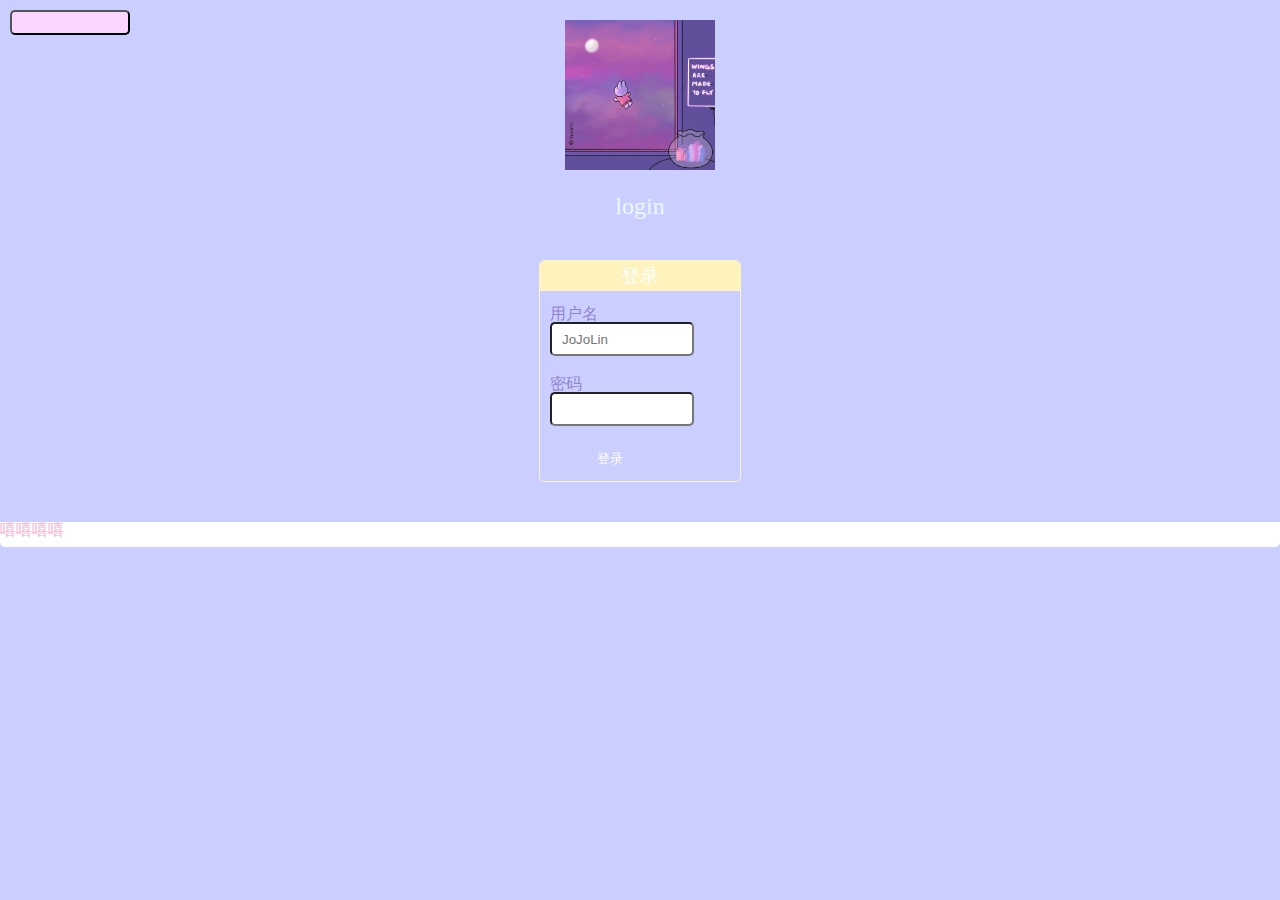
<file: index.html>
<!DOCTYPE html>
<html lang="en">
<head>
    <meta charset="UTF-8">
    <title>登录张三看世界</title>
    <link rel="stylesheet" type="text/css" href="css/reset.css">
    <link rel="stylesheet" type="text/css" href="css/register&login.css">
</head>
<body>
    <div class="headPic">
        <img src="image/WechatIMG40412.jpeg" width="150" height="150">
        <p>login</p>
    </div>

    <div class="textFields">
        <h2>登录</h2>
            <form>
                <p>
                    用户名<br>
                    <input type="text" name="id" required placeholder="JoJoLin">
                </p>

                <p>
                    密码<br>
                    <input type="password" name="password" required>
                </p>

                <p>
                    <a href="src/home.html">
                        <input type="button" value="登录">
                    </a>
                </p>
            </form>
    </div>
</body>
<footer>
    <p>嘻嘻嘻嘻</p>
</footer>
</html>
</file>
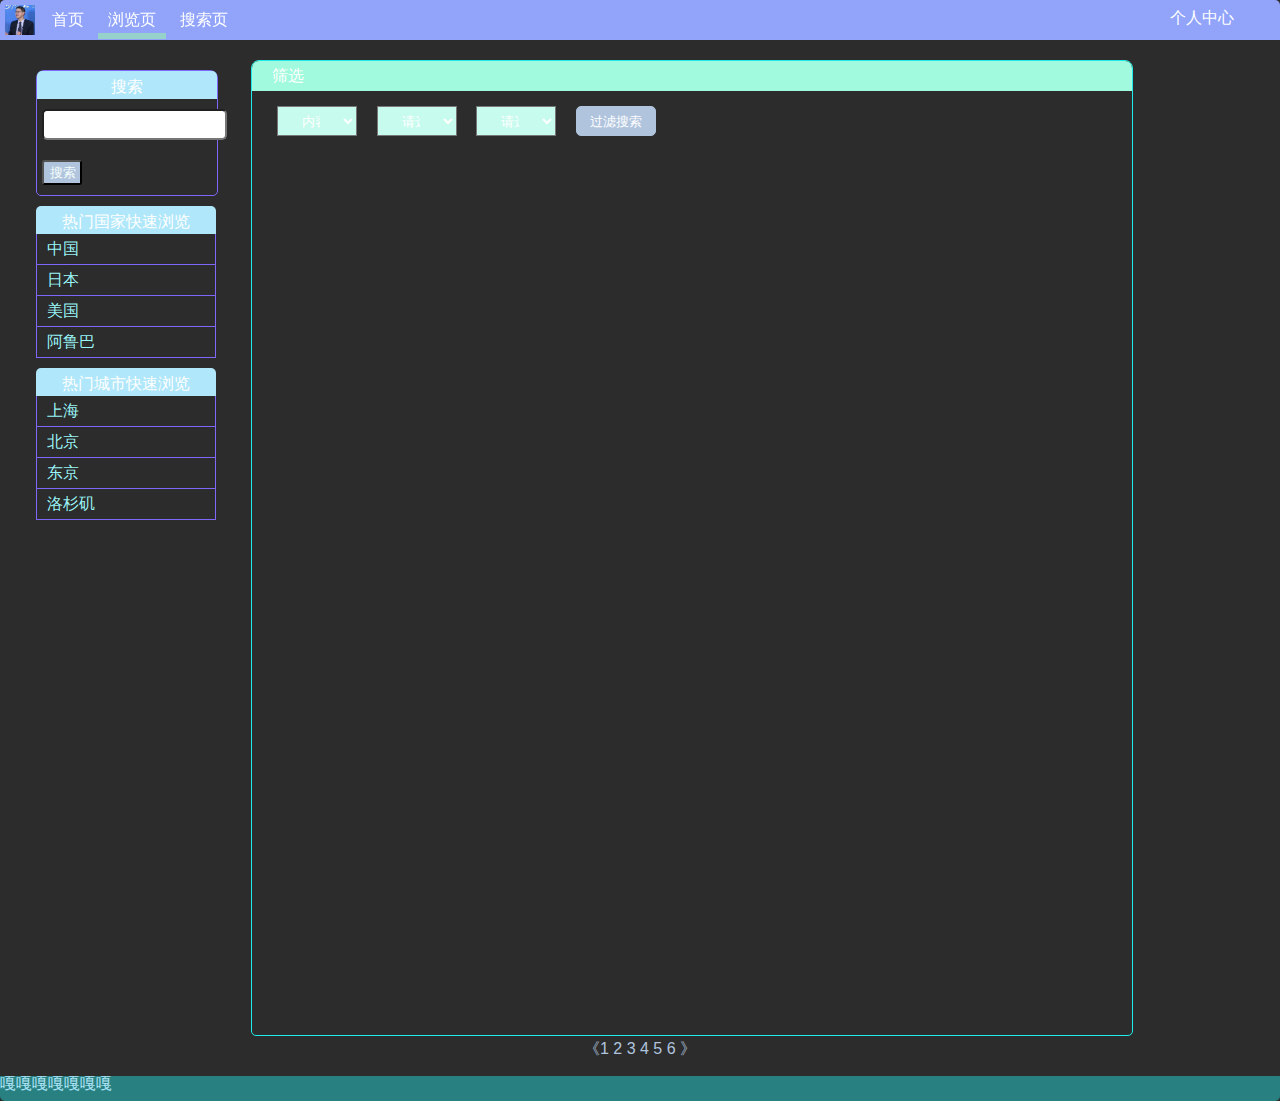
<file: src/browser.html>
<!DOCTYPE html>
<html lang="en">
<head>
    <meta charset="UTF-8">
    <title>浏览</title>
    <link rel="stylesheet" type="text/css" href="../css/reset.css">
    <link rel="stylesheet" type="text/css" href="../css/header&footer.css">
    <link rel="stylesheet" type="text/css" href="../css/broswer.css">
</head>

<header>
    <nav>
        <ul id="outer">
            <li class="pic"><a href="home.html"><img src="../image/%1C%1C%1C%1C头像.jpeg" alt="头像" width="30" height="30"></a></li>
            <li class="leftside"><a href="home.html"><p>首页</p></a></li>
            <li class="leftside chosen"><a href="browser.html"><p>浏览页</p></a></li>
            <li class="leftside"><a href="search.html"><p>搜索页</p></a></li>
            <li class="rightside">
                <div>
                <p id="personalCenter">个人中心</p>
                <ul id = "personalList">
                    <li class="hidden"><img src="../image/WechatIMG247.jpeg" width="20" height="20"><a href="../src/upload.html">上传</a></li>
                    <li class="hidden"><img src="../image/WechatIMG249.jpeg" width="20" height="20"><a href="../src/mypics.html">我的照片</a></li>
                    <li class="hidden"><img src="../image/WechatIMG248.jpeg" width="20" height="20"><a href="../src/myfavourite.html">我的收藏</a></li>
                    <li class="hidden"><img src="../image/WechatIMG227.jpeg" width="20" height="20"><a href="../index.html">登入</a></li>
                </ul>
                </div>
            </li>
        </ul>
    </nav>
</header>

<body>
<div class="sidebar">
    <div class="search">
        <p>搜索</p>
        <input type="text" placeholder="  " name="" value="">
        <input type="button" onclick="alert('不会 嘤嘤嘤！')" id="button" value="搜索">
    </div>
    <div class="leftBar" onclick="alert('在？借我五十')">
        <ul>
            <p class="header">热门国家快速浏览</p>
            <li>中国</li>
            <li>日本</li>
            <li>美国</li>
            <li>阿鲁巴</li>
        </ul>
    </div>
    <div class="leftBar" onclick="alert('在？借我五十')" >
        <ul>
            <p class="header">热门城市快速浏览</p>
            <li>上海</li>
            <li>北京</li>
            <li>东京</li>
            <li>洛杉矶</li>
        </ul>
    </div>
</div>
<div class = "picCenter">
<table>
    <p>筛选</p>
  <tr>
    <!--二级联动，取自csdn-->
    <div class="selectBar">
        <select>
            <option>内容</option>
            <option>张三</option>
            <option>风景</option>
            <option>建筑</option>
        </select>
        <select id="oneDiv">
            <option selected>请选择</option>
            <option id="1">China</option>
            <option id="2">Japan</option>
            <option id="3">Italy</option>
            <option id="4">America</option>
        </select>
        <select id="childSelect">
            <option selected>请选择</option>
        </select>
    <script>
            var Div = document.getElementById("oneDiv");
            Div.onchange = function () {
                var childLinkage = document.getElementById("childSelect");
                childLinkage.innerHTML = ""; // 每次进来先清空城市列表
                var divValue = this.value;
                var cities = [];

                switch (divValue) {
                    case "请选择":
                        cities = ['请选择']
                        break;
                    case "China":
                        cities = ['ShangHai', 'KunMing']
                        break;
                    case "Japan":
                        cities = ['Tokyo', 'Osaka', 'Kamakura']
                        break;
                    case "Italy":
                        cities = ['Milan', 'Venice', 'Rome', 'Florance']
                        break;
                    case "America":
                        cities = ['New York', 'San Francisco', 'Washington' ]
                }
                for (var i = 0; i < cities.length; i++) {
                    var option = document.createElement('option'); //先创建option
                    var textNode = document.createTextNode(cities[i]); //再把城市名作为子节点填入，也可用innerHTML
                    option.appendChild(textNode);
                    childLinkage.appendChild(option);
                }
            }
        </script>
      <input id="filter" type="button" value="过滤搜索" onclick="alert('还在施工 东西不会嘤嘤嘤')">
    </div>
  </tr>
  <tr>
      <td>
            <a href="picdetail.html"><img src="../image/travel-images/normal/small/222223.jpg"></a>
      </td>
      <td>
            <a href="picdetail.html"><img src="../image/travel-images/normal/medium/222222.jpg"></a>
      </td>
      <td>
            <a href="picdetail.html"><img src="../image/travel-images/normal/medium/5855221959.jpg"></a>
      </td>
      <td>
            <a href="picdetail.html"><img src="../image/travel-images/normal/medium/5855213165.jpg"></a>
      </td>
  </tr>
  <tr>
      <td>
          <a href="picdetail.html"><img src="../image/travel-images/normal/medium/5855209453.jpg"></a>
      </td>
      <td>
          <a href="picdetail.html"><img src="../image/travel-images/normal/medium/5855191275.jpg"></a>
      </td>
      <td>
          <a href="picdetail.html"><img src="../image/travel-images/normal/medium/5856654945.jpg"></a>
      </td>
      <td>
          <a href="picdetail.html"><img src="../image/travel-images/normal/medium/5855729828.jpg"></a>
      </td>
  </tr>
  <tr>
      <td>
          <a href="picdetail.html"><img src="../image/travel-images/normal/medium/5856697109.jpg"></a>
      </td>
      <td>
          <a href="picdetail.html"><img src="../image/travel-images/normal/medium/5857398054.jpg"></a>
      </td>
      <td>
          <a href="picdetail.html"><img src="../image/travel-images/normal/medium/6114881215.jpg"></a>
      </td>
      <td>
          <a href="picdetail.html"><img src="../image/travel-images/normal/medium/6114960821.jpg"></a>
      </td>
  </tr>
   <tr>
       <td>
           <a href="picdetail.html"><img src="../image/WechatIMG40414.jpeg" alt="picOfZhangThree" ></a>
       </td>
       <td>
           <a href="picdetail.html"><img src="../image/WechatIMG40415.jpeg"></a>
       </td>
       <td>
           <a href="picdetail.html"><img src="../image/WechatIMG40416.jpeg"></a>
       </td>
       <td>
           <a href="picdetail.html"><img src="../image/WechatIMG40417.jpeg"></a>
       </td>
   </tr>
</table>
</div>

<div class="pageNumber">
<p onclick="alert('这个我还不会嘤嘤嘤')" class="pageNumber">《<span>1</span>  2 3 4 5 6 》</p>
    </div>

    </body>
    <footer>
        <div>
        <p>嘎嘎嘎嘎嘎嘎嘎</p>
    </div>
</footer>
</html>
</file>
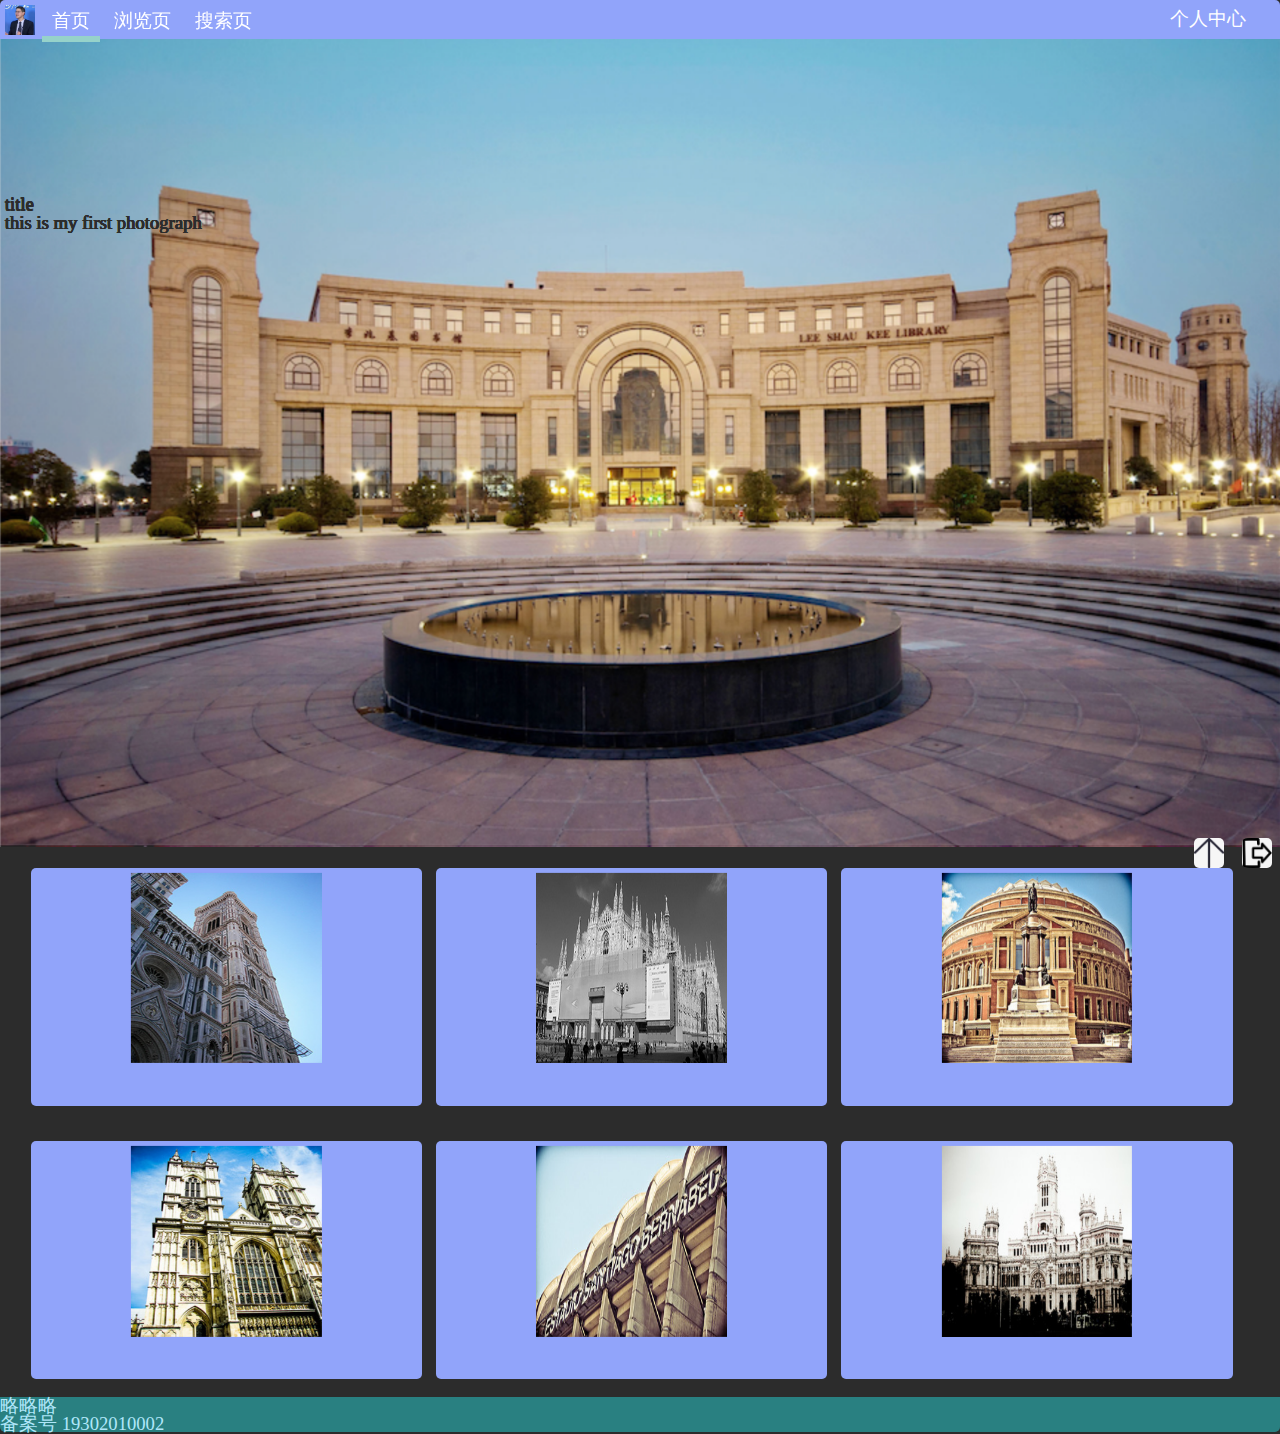
<file: src/home.html>
<!DOCTYPE html>
<html lang="en">
<head>
    <meta charset="UTF-8">
    <link type="text/css" rel="stylesheet" href="../css/reset.css">
    <link type="text/css" rel="stylesheet" href="../css/header&footer.css">
    <link type="text/css" rel="stylesheet" href="../css/home.css">
    <title>首页</title>
</head>
<header>
    <nav>
        <ul id="outer">
            <li class="pic"><a href="home.html"><img src="../image/%1C%1C%1C%1C头像.jpeg" alt="头像" width="30" height="30"></a></li>
            <li class="leftside chosen"><a href="home.html"><p>首页</p></a></li>
            <li class="leftside"><a href="browser.html"><p>浏览页</p></a></li>
            <li class="leftside"><a href="search.html"><p>搜索页</p></a></li>

            <li class="rightside">
                <div>
                    <p id="personalCenter">个人中心</p>
                    <ul id = "personalList">
                        <li class="hidden"><img src="../image/WechatIMG247.jpeg" width="20" height="20"><a href="upload.html">上传</a></li>
                        <li class="hidden"><img src="../image/WechatIMG249.jpeg" width="20" height="20"><a href="mypics.html">我的照片</a></li>
                        <li class="hidden"><img src="../image/WechatIMG248.jpeg" width="20" height="20"><a href="myfavourite.html">我的收藏</a></li>
                        <li class="hidden"><img src="../image/WechatIMG227.jpeg" width="20" height="20"><a href="../index.html">登入</a></li>
                    </ul>
                </div>
            </li>
        </ul>
    </nav>
</header>
<img src="../image/fengmian.png" class="cover" alt="上海第一高校图书馆" id="top">
<table>
    <tr>
        <td>
            <div class="outerDiv">
            <a href="picdetail.html">
                <div class="box">
                    <img src="../image/travel-images/normal/small/222222.jpg" class="frontpage">
                </div>
            <h3>title</h3>
            <p>this is my first photograph</p>
            </a>
            </div>
        </td>

        <td>
            <div class="outerDiv">
            <a href="picdetail.html">
                <div class="box">
                    <img src="../image/travel-images/normal/small/222223.jpg" class="frontpage">
                </div>
            <h3>title</h3>
            <p>this is my first photograph</p>
            </a>
            </div>
        </td>

        <td>
            <div class="outerDiv">
            <a href="picdetail.html">
                <div class="box">
                    <img src="../image/travel-images/normal/small/5855174537.jpg" class="frontpage">
                </div>
            <h3>title</h3>
            <p>this is my first photograph</p>
            </a>
            </div>
        </td>
    </tr>

    <tr>
        <td>
            <div class="outerDiv">
            <a href="picdetail.html">
                <div class="box">
                    <img src="../image/travel-images/normal/small/5855191275.jpg" class="frontpage">
                </div>
            <h3>title</h3>
            <p>this is my first photograph</p>
            </a>
            </div>
        </td>
        <td>
            <div class="outerDiv">
            <a href="picdetail.html">
                <div class="box">
                    <img src="../image/travel-images/normal/small/5855213165.jpg" class="frontpage">
                </div>
            <h3>title</h3>
            <p>this is my first photograph</p>
            </a>
            </div>
        </td>
        <td>
            <div class="outerDiv">
            <a href="picdetail.html">
                <div class="box">
                    <img src="../image/travel-images/normal/small/5855209453.jpg" class="frontpage">
                </div>
            <h3>title</h3>
            <p>this is my first photograph</p>
            </a>
            </div>
        </td>
    </tr>

</table>
<a href="#top">
    <img src="../image/totop.jpg" id="assist">
</a>
<img src="../image/timg.jpeg" id="renew" onclick="alert('还在装修嘤嘤嘤')">
</body>
<footer>
    <div>
        <p>略略略</p>
        <p>备案号 19302010002</p>
    </div>
</footer>

</html>
</file>
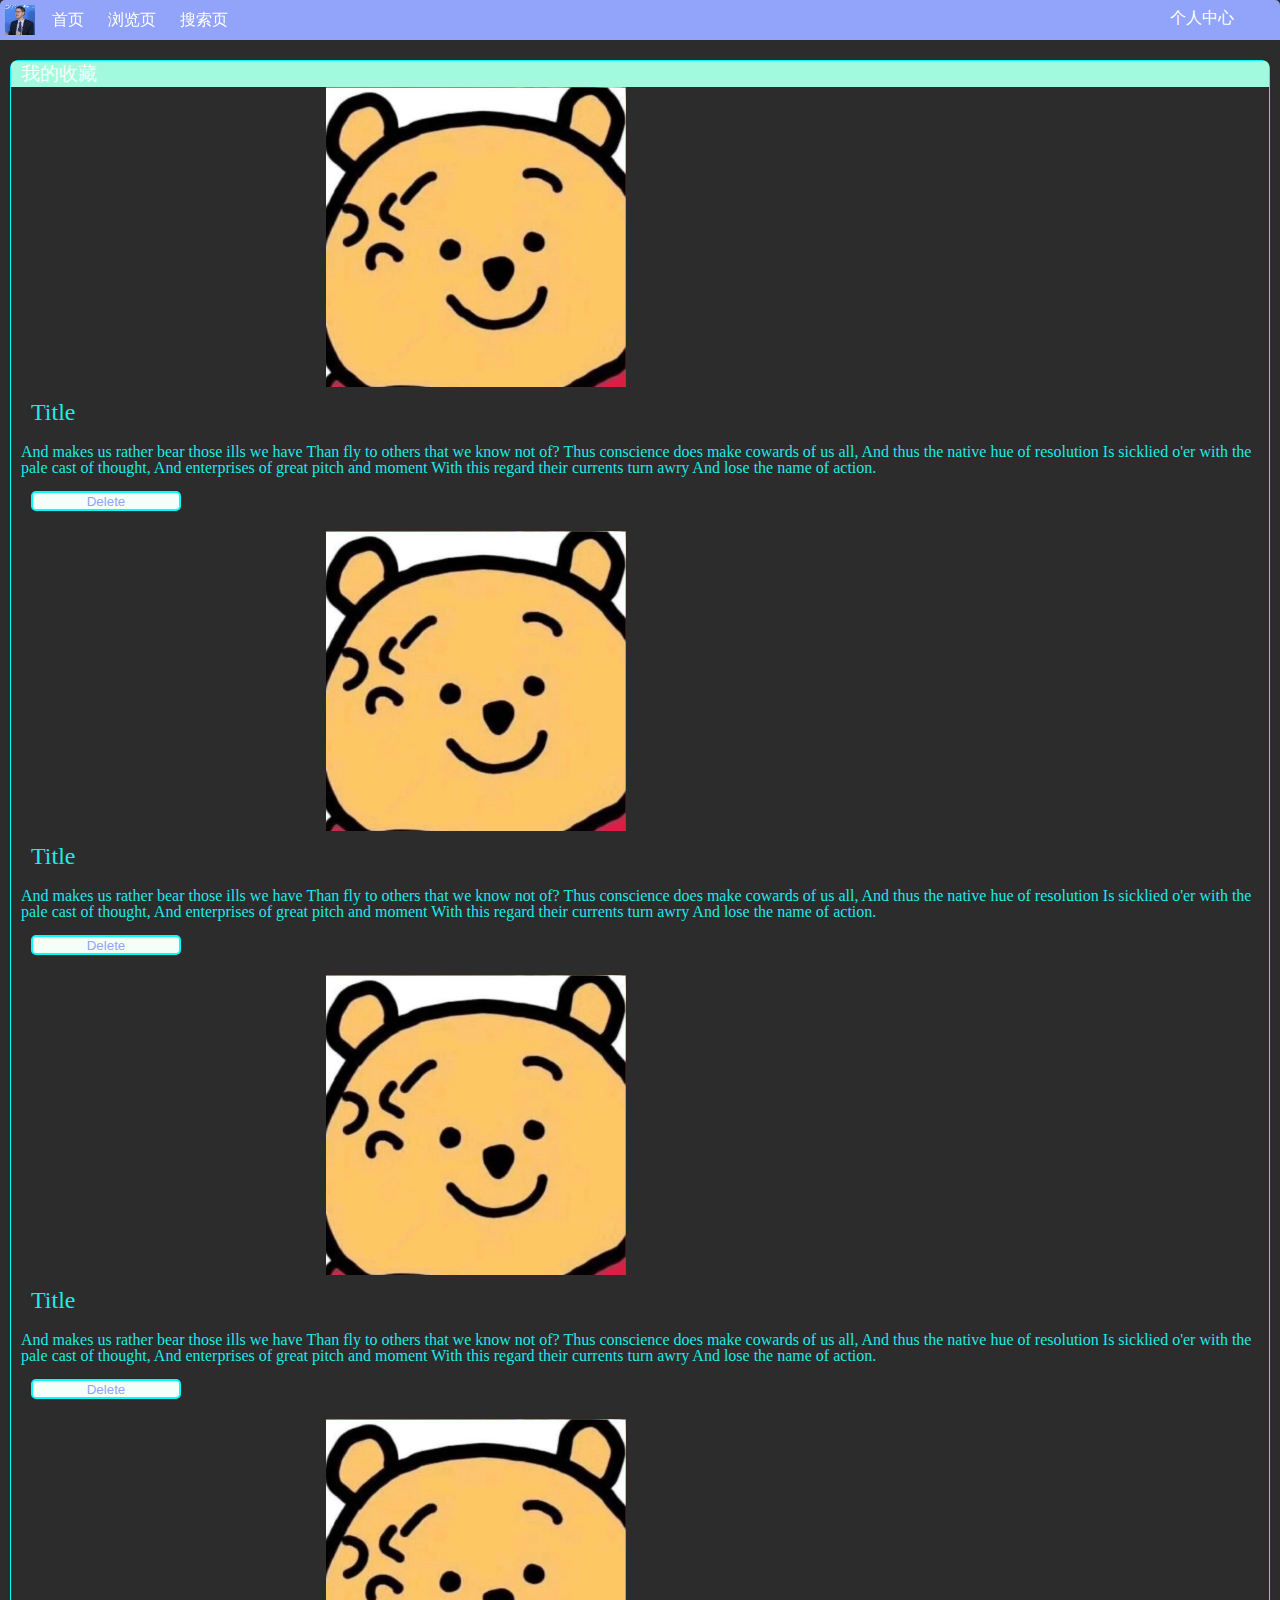
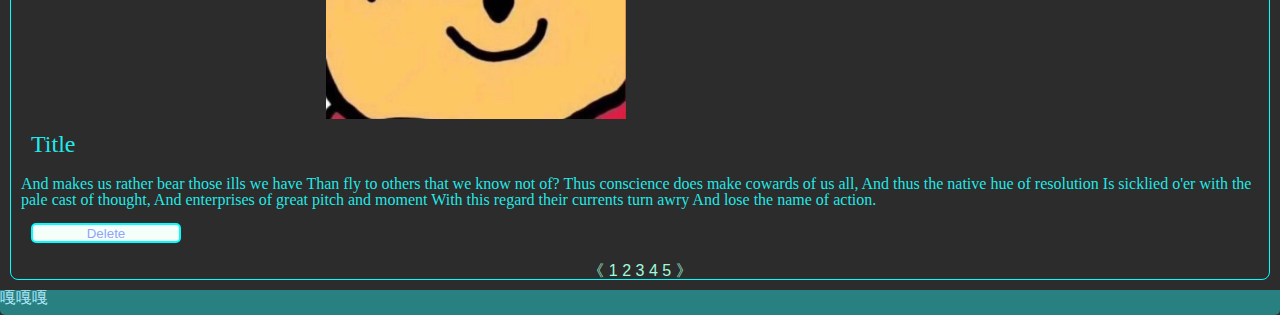
<file: src/myfavourite.html>
<!DOCTYPE html>
<html lang="en">
<head>
    <meta charset="UTF-8">
    <title>我的收藏</title>
    <link rel="stylesheet" type="text/css" href="../css/reset.css">
    <link rel="stylesheet" type="text/css" href="../css/header&footer.css">
    <link rel="stylesheet" type="text/css" href="../css/myfavourite,mypics.css">
</head>
<header>
    <nav>
        <ul id="outer">
            <li class="pic"><a href="home.html"><img src="../image/%1C%1C%1C%1C头像.jpeg" alt="头像" width="30" height="30"></a></li>
            <li class="leftside"><a href="home.html"><p>首页</p></a></li>
            <li class="leftside"><a href="browser.html"><p>浏览页</p></a></li>
            <li class="leftside"><a href="search.html"><p>搜索页</p></a></li>

            <li class="rightside">
                <div>
                    <p id="personalCenter">个人中心</p>
                    <ul id = "personalList">
                        <li class="hidden"><img src="../image/WechatIMG247.jpeg" width="20" height="20"><a href="upload.html">上传</a></li>
                        <li class="hidden"><img src="../image/WechatIMG249.jpeg" width="20" height="20"><a href="mypics.html">我的照片</a></li>
                        <li class="hidden"><img src="../image/WechatIMG248.jpeg" width="20" height="20"><a href="myfavourite.html">我的收藏</a></li>
                        <li class="hidden"><img src="../image/WechatIMG227.jpeg" width="20" height="20"><a href="../index.html">登入</a></li>
                    </ul>
                </div>
            </li>
        </ul>
    </nav>
</header>
<body>
<div class="main">
<p class="title">我的收藏</p>
<div class=" demonstrateBar">
    <img src="../image/WechatIMG40413.jpeg">
    <div class="describe">
        <h3>Title</h3>
        <p>And makes us rather bear those ills we have
            Than fly to others that we know not of?
            Thus conscience does make cowards of us all,
            And thus the native hue of resolution
            Is sicklied o'er with the pale cast of thought,
            And enterprises of great pitch and moment
            With this regard their currents turn awry
            And lose the name of action.</p>
        <input type="button" value="Delete" onclick="alert('还在装修哦嘤嘤嘤')">
    </div>
</div>

<div class=" demonstrateBar">
    <img src="../image/WechatIMG40413.jpeg">
    <div class="describe">
        <h3>Title</h3>
        <p>And makes us rather bear those ills we have
            Than fly to others that we know not of?
            Thus conscience does make cowards of us all,
            And thus the native hue of resolution
            Is sicklied o'er with the pale cast of thought,
            And enterprises of great pitch and moment
            With this regard their currents turn awry
            And lose the name of action.</p>
        <input type="button" value="Delete" onclick="alert('还在装修哦嘤嘤嘤')">
    </div>
</div>

<div class=" demonstrateBar">
    <img src="../image/WechatIMG40413.jpeg">
    <div class="describe">
        <h3>Title</h3>
        <p>And makes us rather bear those ills we have
            Than fly to others that we know not of?
            Thus conscience does make cowards of us all,
            And thus the native hue of resolution
            Is sicklied o'er with the pale cast of thought,
            And enterprises of great pitch and moment
            With this regard their currents turn awry
            And lose the name of action.</p>
        <input type="button" value="Delete" onclick="alert('还在装修哦嘤嘤嘤')">
    </div>
</div>

<div class=" demonstrateBar" >
    <img src="../image/WechatIMG40413.jpeg">
    <div class="describe">
        <h3>Title</h3>
        <p>And makes us rather bear those ills we have
            Than fly to others that we know not of?
            Thus conscience does make cowards of us all,
            And thus the native hue of resolution
            Is sicklied o'er with the pale cast of thought,
            And enterprises of great pitch and moment
            With this regard their currents turn awry
            And lose the name of action.</p>
        <input type="button" value="Delete" onclick="alert('还在装修哦嘤嘤嘤')" >
    </div>
</div>

<p class="pageNumber">《 1 2 3 4 5 》</p>
</div>
</body>
<footer>
    <p>嘎嘎嘎</p>
</footer>
</html>
</file>
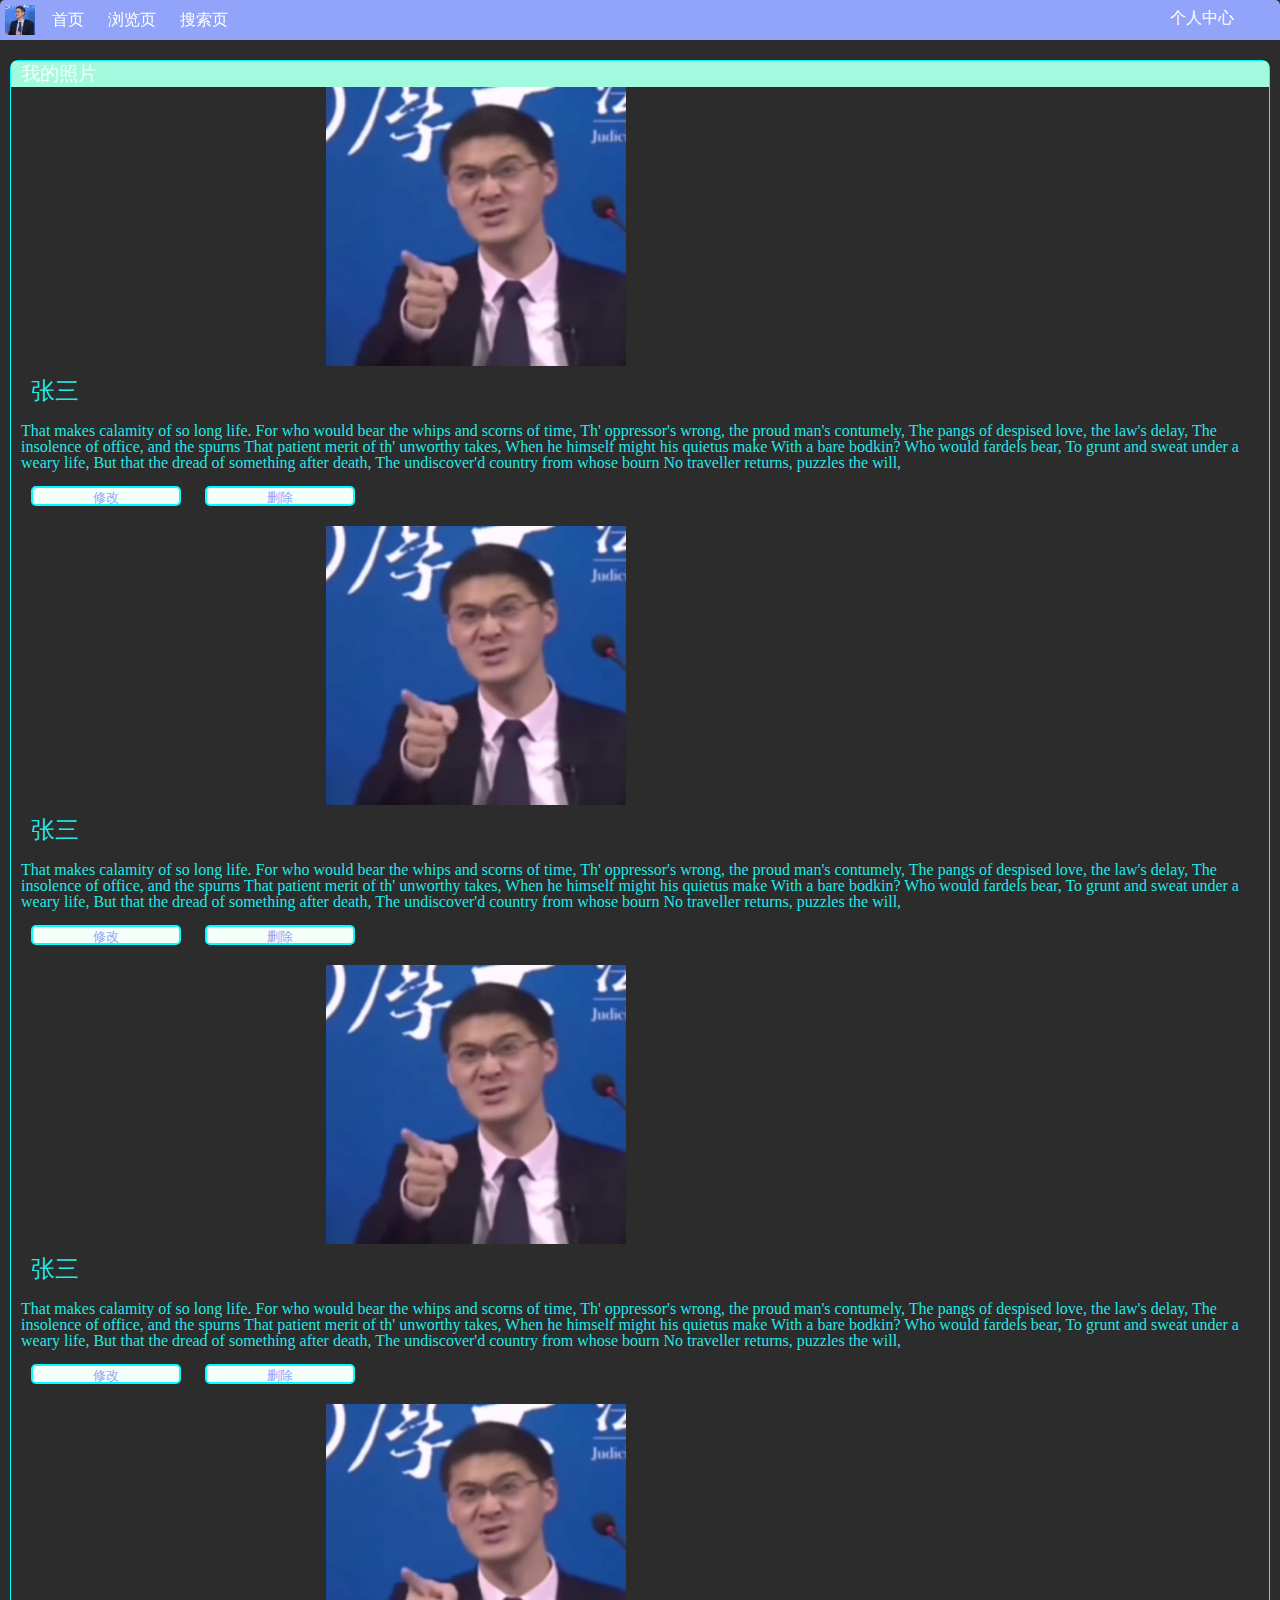
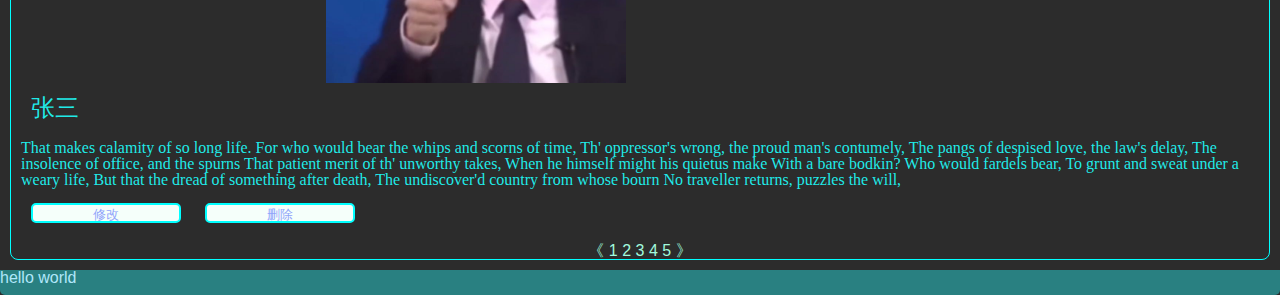
<file: src/mypics.html>
<!DOCTYPE html>
<html lang="en">
<head>
    <meta charset="UTF-8">
    <link rel="stylesheet" type="text/css" href="../css/reset.css">
    <link rel="stylesheet" type="text/css" href="../css/header&footer.css">
    <link rel="stylesheet" type="text/css" href="../css/myfavourite,mypics.css">
    <title>myPics</title>
</head>
<header>
    <nav>
        <ul id="outer">
            <li class="pic"><a href="home.html"><img src="../image/%1C%1C%1C%1C头像.jpeg" alt="头像" width="30" height="30"></a></li>
            <li class="leftside"><a href="home.html"><p>首页</p></a></li>
            <li class="leftside"><a href="browser.html"><p>浏览页</p></a></li>
            <li class="leftside"><a href="search.html"><p>搜索页</p></a></li>

            <li class="rightside">
                <div>
                    <p id="personalCenter">个人中心</p>
                    <ul id = "personalList">
                        <li class="hidden"><img src="../image/WechatIMG247.jpeg" width="20" height="20"><a href="upload.html">上传</a></li>
                        <li class="hidden"><img src="../image/WechatIMG249.jpeg" width="20" height="20"><a href="mypics.html">我的照片</a></li>
                        <li class="hidden"><img src="../image/WechatIMG248.jpeg" width="20" height="20"><a href="myfavourite.html">我的收藏</a></li>
                        <li class="hidden"><img src="../image/WechatIMG227.jpeg" width="20" height="20"><a href="../index.html">登入</a></li>
                    </ul>
                </div>
            </li>
        </ul>
    </nav>
</header>
<body>
<div class="main">
    <p class="title">我的照片</p>
    <div class="demonstrateBar">
         <img src="../image/WechatIMG249.jpeg" alt="zhangSan">
        <div class="describe">
            <h3>张三</h3>
            <p>That makes calamity of so long life.
                For who would bear the whips and scorns of time,
                Th' oppressor's wrong, the proud man's contumely,
                The pangs of despised love, the law's delay,
                The insolence of office, and the spurns
                That patient merit of th' unworthy takes,
                When he himself might his quietus make
                With a bare bodkin? Who would fardels bear,
                To grunt and sweat under a weary life,
                But that the dread of something after death,
                The undiscover'd country from whose bourn
                No traveller returns, puzzles the will,</p>
            <div class="buttonBar">
                <input type="button" value="修改" onclick="alert('还在装修')">
                <input type="button" value="删除" onclick="alert('还在装修')">
            </div>
        </div>
    </div>

    <div class="demonstrateBar">
        <img src="../image/WechatIMG249.jpeg" alt="zhangSan">
        <div class="describe">
            <h3>张三</h3>
            <p>That makes calamity of so long life.
                For who would bear the whips and scorns of time,
                Th' oppressor's wrong, the proud man's contumely,
                The pangs of despised love, the law's delay,
                The insolence of office, and the spurns
                That patient merit of th' unworthy takes,
                When he himself might his quietus make
                With a bare bodkin? Who would fardels bear,
                To grunt and sweat under a weary life,
                But that the dread of something after death,
                The undiscover'd country from whose bourn
                No traveller returns, puzzles the will,</p>
            <div class="buttonBar">
                <input type="button" value="修改" onclick="alert('还在装修')">
                <input type="button" value="删除" onclick="alert('还在装修')">
            </div>
        </div>
    </div>

    <div class="demonstrateBar">
        <img src="../image/WechatIMG249.jpeg" alt="zhangSan">
        <div class="describe">
            <h3>张三</h3>
            <p>That makes calamity of so long life.
                For who would bear the whips and scorns of time,
                Th' oppressor's wrong, the proud man's contumely,
                The pangs of despised love, the law's delay,
                The insolence of office, and the spurns
                That patient merit of th' unworthy takes,
                When he himself might his quietus make
                With a bare bodkin? Who would fardels bear,
                To grunt and sweat under a weary life,
                But that the dread of something after death,
                The undiscover'd country from whose bourn
                No traveller returns, puzzles the will,</p>
            <div class="buttonBar">
                <input type="button" value="修改" onclick="alert('还在装修')">
                <input type="button" value="删除" onclick="alert('还在装修')">
            </div>
        </div>
    </div>

    <div class="demonstrateBar">
        <img src="../image/WechatIMG249.jpeg" alt="zhangSan">
        <div class="describe">
            <h3>张三</h3>
            <p>That makes calamity of so long life.
                For who would bear the whips and scorns of time,
                Th' oppressor's wrong, the proud man's contumely,
                The pangs of despised love, the law's delay,
                The insolence of office, and the spurns
                That patient merit of th' unworthy takes,
                When he himself might his quietus make
                With a bare bodkin? Who would fardels bear,
                To grunt and sweat under a weary life,
                But that the dread of something after death,
                The undiscover'd country from whose bourn
                No traveller returns, puzzles the will,</p>
            <div class="buttonBar">
                <input type="button" value="修改" onclick="alert('还在装修')">
                <input type="button" value="删除" onclick="alert('还在装修')">
            </div>
        </div>
    </div>

<p class="pageNumber">《 1 2 3 4 5 》</p>
</div>
</body>
<footer>
    <p>hello world</p>
</footer>
</html>
</file>
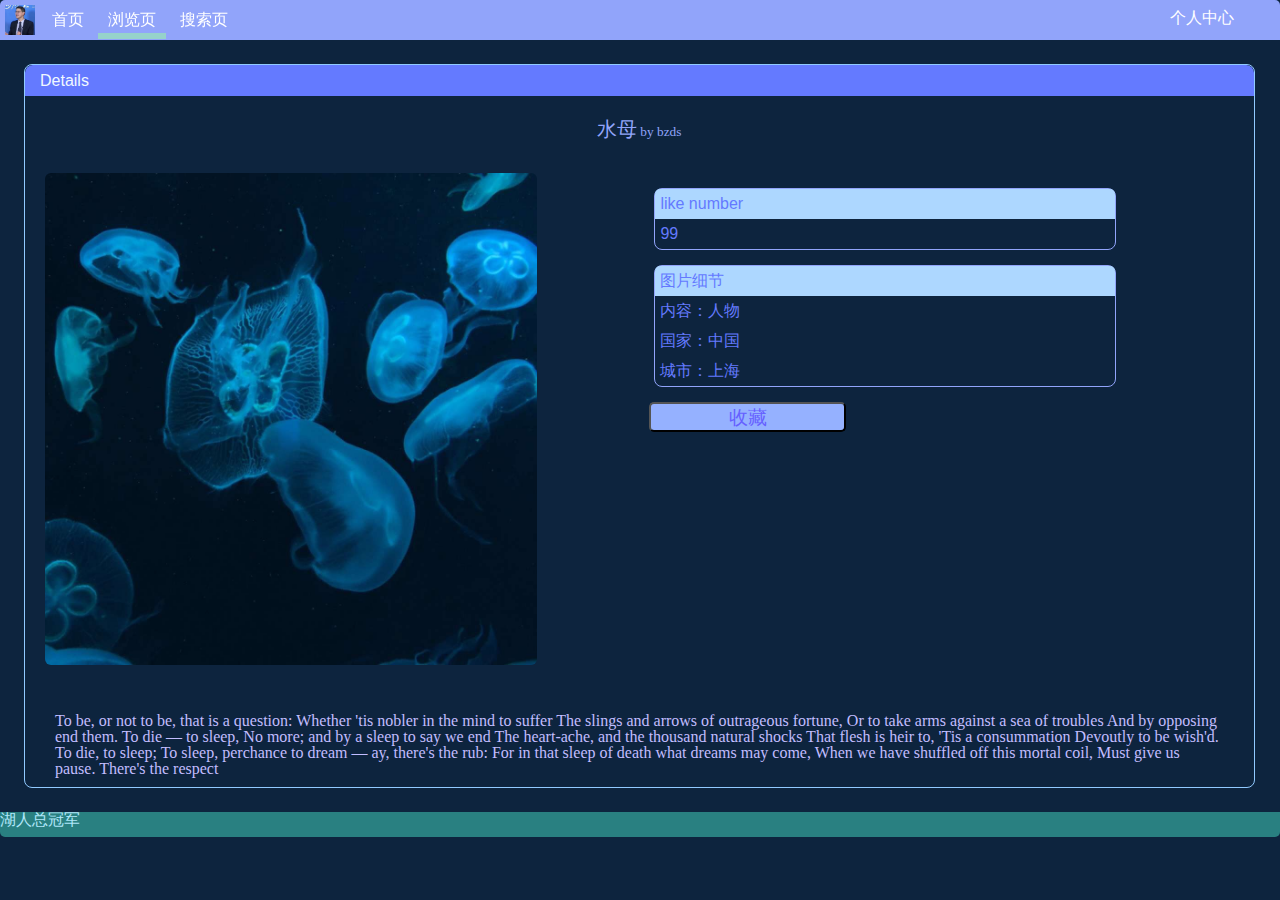
<file: src/picdetail.html>
<!DOCTYPE html>
<html lang="en">
<head>
    <meta charset="UTF-8">
    <title>图片详情</title>
    <link href="../css/reset.css" rel="stylesheet" type="text/css">
    <link rel="stylesheet" type="text/css" href="../css/header&footer.css">
    <link rel="stylesheet" type="text/css" href="../css/picDetail.css">
</head>
<header>
    <nav>
        <ul id="outer">
            <li class="pic"><a href="home.html"><img src="../image/%1C%1C%1C%1C头像.jpeg" alt="头像" width="30" height="30"></a></li>
            <li class="leftside"><a href="home.html"><p>首页</p></a></li>
            <li class="leftside chosen"><a><p>浏览页</p></a></li>
            <li class="leftside"><a href="search.html"><p>搜索页</p></a></li>

            <li class="rightside">
                <div>
                    <p id="personalCenter">个人中心</p>
                    <ul id = "personalList">
                        <li class="hidden"><img src="../image/WechatIMG247.jpeg" width="20" height="20"><a href="upload.html">上传</a></li>
                        <li class="hidden"><img src="../image/WechatIMG249.jpeg" width="20" height="20"><a href="mypics.html">我的照片</a></li>
                        <li class="hidden"><img src="../image/WechatIMG248.jpeg" width="20" height="20"><a href="myfavourite.html">我的收藏</a></li>
                        <li class="hidden"><img src="../image/WechatIMG227.jpeg" width="20" height="20"><a href="../index.html">登入</a></li>
                    </ul>
                </div>
            </li>
        </ul>
    </nav>
</header>
<body>
<div id="bigBar">
<p class="barHeader">Details</p>

    <div class="title">
        <p>
            水母<small>by bzds</small>
        </p>
    </div>
<div class="picAndBar">
        <img src="../image/WechatIMG41309.jpeg" alt="这里本该有一张照片" class="demo">
    <div class="right">
        <div class="frame">
            <p class="headline">like number</p>
            <p>99</p>
        </div>
        <div class="frame">
            <p class="headline">图片细节</p>
            <p>内容：人物</p>
            <p>国家：中国</p>
            <p>城市：上海</p>
        </div>
        <input type="button" onclick="alert('还在施工')" value="收藏">
    </div>
</div>
<div class="description">
     <section>
                To be, or not to be, that is a question:
                Whether 'tis nobler in the mind to suffer
                The slings and arrows of outrageous fortune,
                Or to take arms against a sea of troubles
                And by opposing end them. To die — to sleep,
                No more; and by a sleep to say we end
                The heart-ache, and the thousand natural shocks
                That flesh is heir to, 'Tis a consummation
                Devoutly to be wish'd. To die, to sleep;
                To sleep, perchance to dream — ay, there's the rub:
                For in that sleep of death what dreams may come,
                When we have shuffled off this mortal coil,
                Must give us pause. There's the respect
     </section>
</div>
</div>
</body>

<footer>
    <p>湖人总冠军</p>
</footer>
</html>
</file>
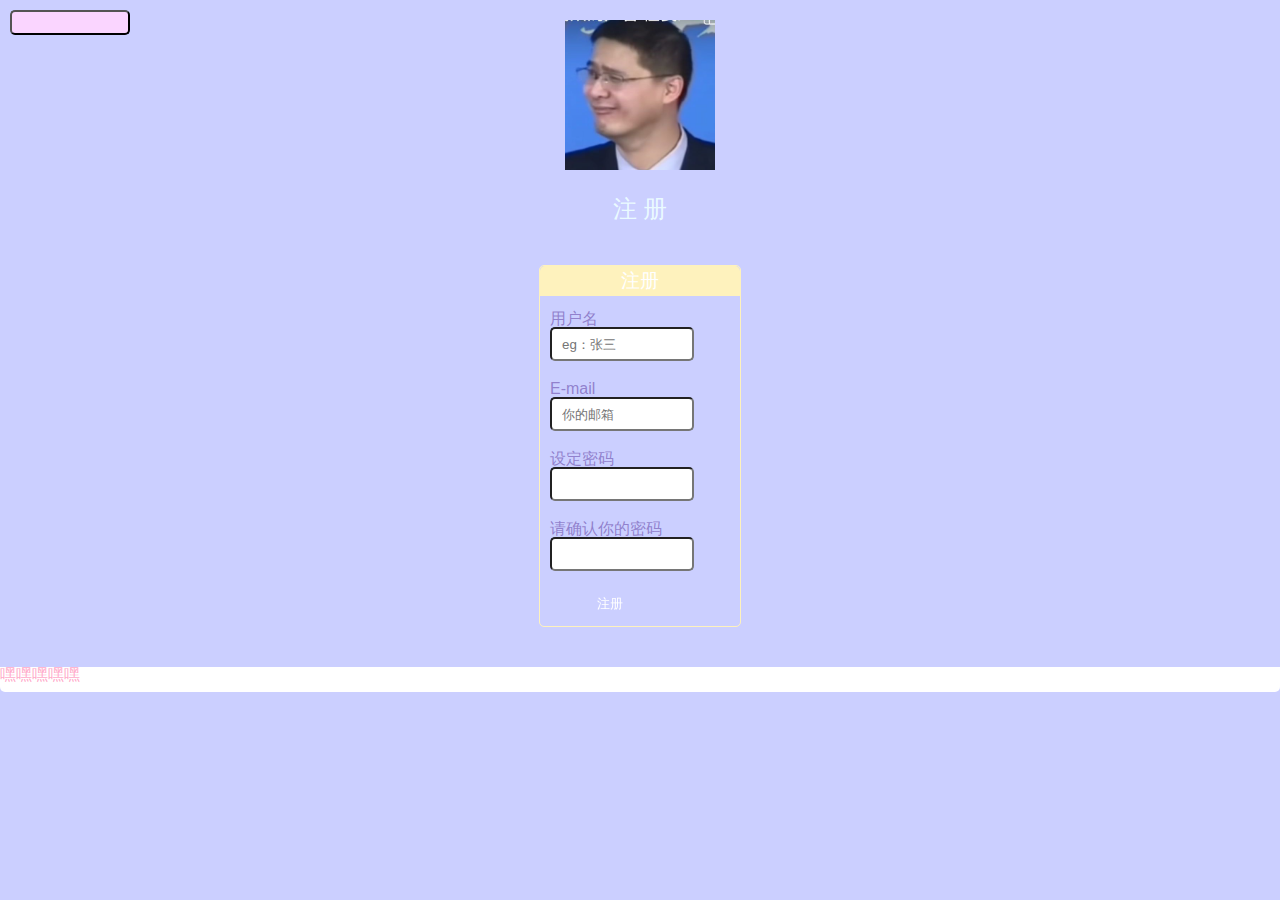
<file: src/register.html>
<!DOCTYPE html>
<html lang="en">
<head>
    <meta charset="UTF-8">
    <title>注册张三看世界</title>
    <link type="text/css" rel="stylesheet" href="../css/reset.css">
    <link type="text/css" rel="stylesheet" href="../css/register&login.css">
</head>
<body>
    <div class="headPic">
        <img src="../image/WechatIMG226.jpeg" width="150" height="150">
        <p>注 册</p>
    </div>
    <div class="textFields">
        <h2>注册</h2>
        <form action="#" method="get">
            <p>
                用户名<br>
                <input type="text" name="id" required="required" placeholder="eg：张三">
            </p>

            <p>
                E-mail<br>
                <input type="email" name="email" required="required" placeholder="你的邮箱" pattern="^([^\x00-\x20\x22\x28\x29\x2c\x2e\x3a-\x3c\x3e\x40\x5b-\x5d\x7f-\xff]
        +|\x22([^\x0d\x22\x5c\x80-\xff]|\x5c[\x00-\x7f])*\x22)(\x2e([^\x00-\x20\x22\x28\x29\x2c\x2e\x3a-\x3c\x3e\x40\x5b
        -\x5d\x7f-\xff]+|\x22([^\x0d\x22\x5c\x80-\xff]|\x5c[\x00-\x7f])*\x22))*\x40([^\x00-\x20\x22\x28\x29\x2c\x2e\x3a-\x
        3c\x3e\x40\x5b-\x5d\x7f-\xff]+|\x5b([^\x0d\x5b-\x5d\x80-\xff]|\x5c[\x00-\x7f])*\x5d)(\x2e([^\x00-\x20\x22\x28\x29\x2c
        \x2e\x3a-\x3c\x3e\x40\x5b-\x5d\x7f-\xff]+|\x5b([^\x0d\x5b-\x5d\x80-\xff]|\x5c[\x00-\x7f])*\x5d))*(\.\w{2,})+$">
            </p>

            <p>
                设定密码<br>
                <input type="password" name="password" required="required" >
            </p>

            <p>
                请确认你的密码<br>
                <input type="password" name="repassword" required="required">
            </p>

            <p>
                <a href="../index.html">
                    <input type="button" value="注册" onclick="window.location.href={% url 'login.html' %}">
                </a>
            </p>
        </form>
    </div>
</body>
<footer>
    <p>嘿嘿嘿嘿嘿</p>
</footer>
</html>
</file>
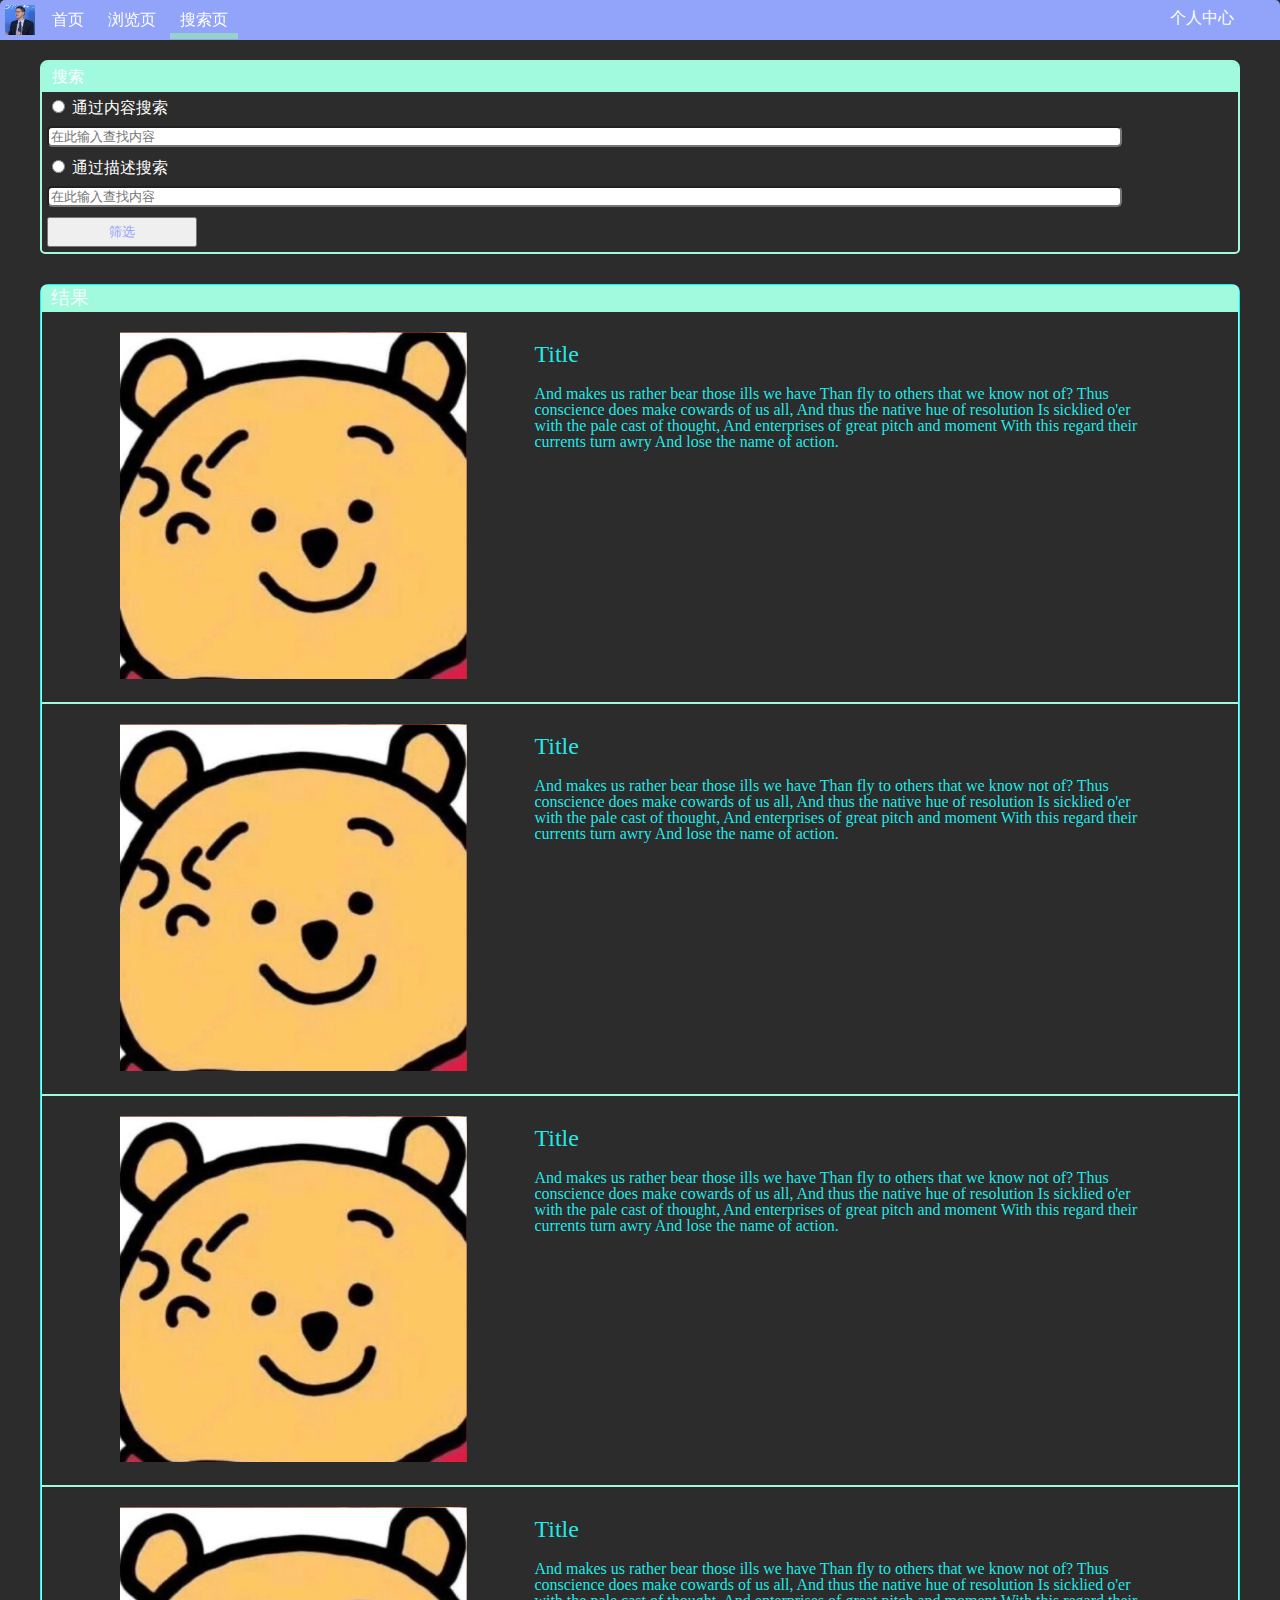
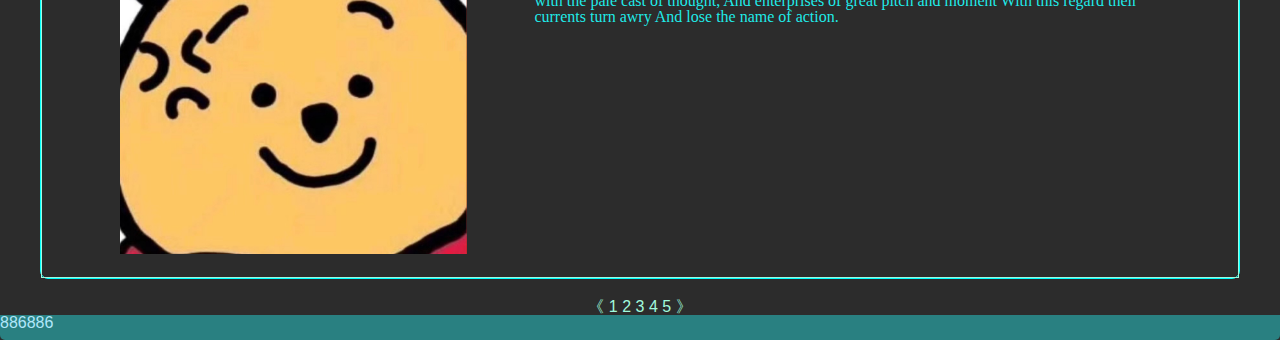
<file: src/search.html>
<!DOCTYPE html>
<html lang="en">
<head>
    <meta charset="UTF-8">
    <title>搜索</title>
    <link type="text/css" rel="stylesheet" href="../css/reset.css">
    <link type="text/css" rel="stylesheet" href="../css/header&footer.css">
    <link type="text/css" rel="stylesheet" href="../css/search.css">

</head>
<body>
<header>
    <nav>
        <ul id="outer">
            <li class="pic"><a href="home.html"><img src="../image/%1C%1C%1C%1C头像.jpeg" alt="头像" width="30" height="30"></a></li>
            <li class="leftside"><a href="home.html"><p>首页</p></a></li>
            <li class="leftside"><a href="browser.html"><p>浏览页</p></a></li>
            <li class="leftside chosen"><a href="search.html"><p>搜索页</p></a></li>

            <li class="rightside">
                <div>
                    <p id="personalCenter">个人中心</p>
                    <ul id = "personalList">
                        <li class="hidden"><img src="../image/WechatIMG247.jpeg" width="20" height="20"><a href="upload.html">上传</a></li>
                        <li class="hidden"><img src="../image/WechatIMG249.jpeg" width="20" height="20"><a href="mypics.html">我的照片</a></li>
                        <li class="hidden"><img src="../image/WechatIMG248.jpeg" width="20" height="20"><a href="myfavourite.html">我的收藏</a></li>
                        <li class="hidden"><img src="../image/WechatIMG227.jpeg" width="20" height="20"><a href="../index.html">登入</a></li>
                    </ul>
                </div>
            </li>
        </ul>
    </nav>
</header>
<div class="searchBar">
    <p>搜索</p>
    <div>
    <input type="radio" value="通过内容搜索">
    <label>通过内容搜索</label>
    </div>
    <div class="text">
    <input type="text" placeholder="在此输入查找内容">
    </div>
    <div>
    <input type="radio" value="通过描述搜索">
    <label>通过描述搜索</label>
    </div>
    <div class="text">
    <input type="text" placeholder="在此输入查找内容">
    </div>
    <div>
    <input type="button" value="筛选" onclick="alert('不会 嘤嘤嘤')">
    </div>
</div>
<div class="Result">
    <p class="describe">结果</p>
    <div class="picture">
        <img src="../image/WechatIMG40413.jpeg" alt="维尼">
        <div>
            <h3>Title</h3>
            <p>And makes us rather bear those ills we have
                Than fly to others that we know not of?
                Thus conscience does make cowards of us all,
                And thus the native hue of resolution
                Is sicklied o'er with the pale cast of thought,
                And enterprises of great pitch and moment
                With this regard their currents turn awry
                And lose the name of action.</p>
        </div>
    </div>
    <div class="picture">
        <img src="../image/WechatIMG40413.jpeg" alt="维尼">
        <div>
            <h3>Title</h3>
            <p>And makes us rather bear those ills we have
                Than fly to others that we know not of?
                Thus conscience does make cowards of us all,
                And thus the native hue of resolution
                Is sicklied o'er with the pale cast of thought,
                And enterprises of great pitch and moment
                With this regard their currents turn awry
                And lose the name of action.</p>
        </div>
    </div>
    <div class="picture">
        <img src="../image/WechatIMG40413.jpeg" alt="维尼">
        <div>
            <h3>Title</h3>
            <p>And makes us rather bear those ills we have
                Than fly to others that we know not of?
                Thus conscience does make cowards of us all,
                And thus the native hue of resolution
                Is sicklied o'er with the pale cast of thought,
                And enterprises of great pitch and moment
                With this regard their currents turn awry
                And lose the name of action.</p>
        </div>
    </div>
    <div class="picture">
        <img src="../image/WechatIMG40413.jpeg" alt="维尼">
        <div>
            <h3>Title</h3>
            <p>And makes us rather bear those ills we have
                Than fly to others that we know not of?
                Thus conscience does make cowards of us all,
                And thus the native hue of resolution
                Is sicklied o'er with the pale cast of thought,
                And enterprises of great pitch and moment
                With this regard their currents turn awry
                And lose the name of action.</p>
        </div>
    </div>
</div>
<div class="pageNumber">
    《 1 2 3 4 5 》
</div>
<footer>
    <p>886886</p>
</footer>
</body>
</html>
</file>
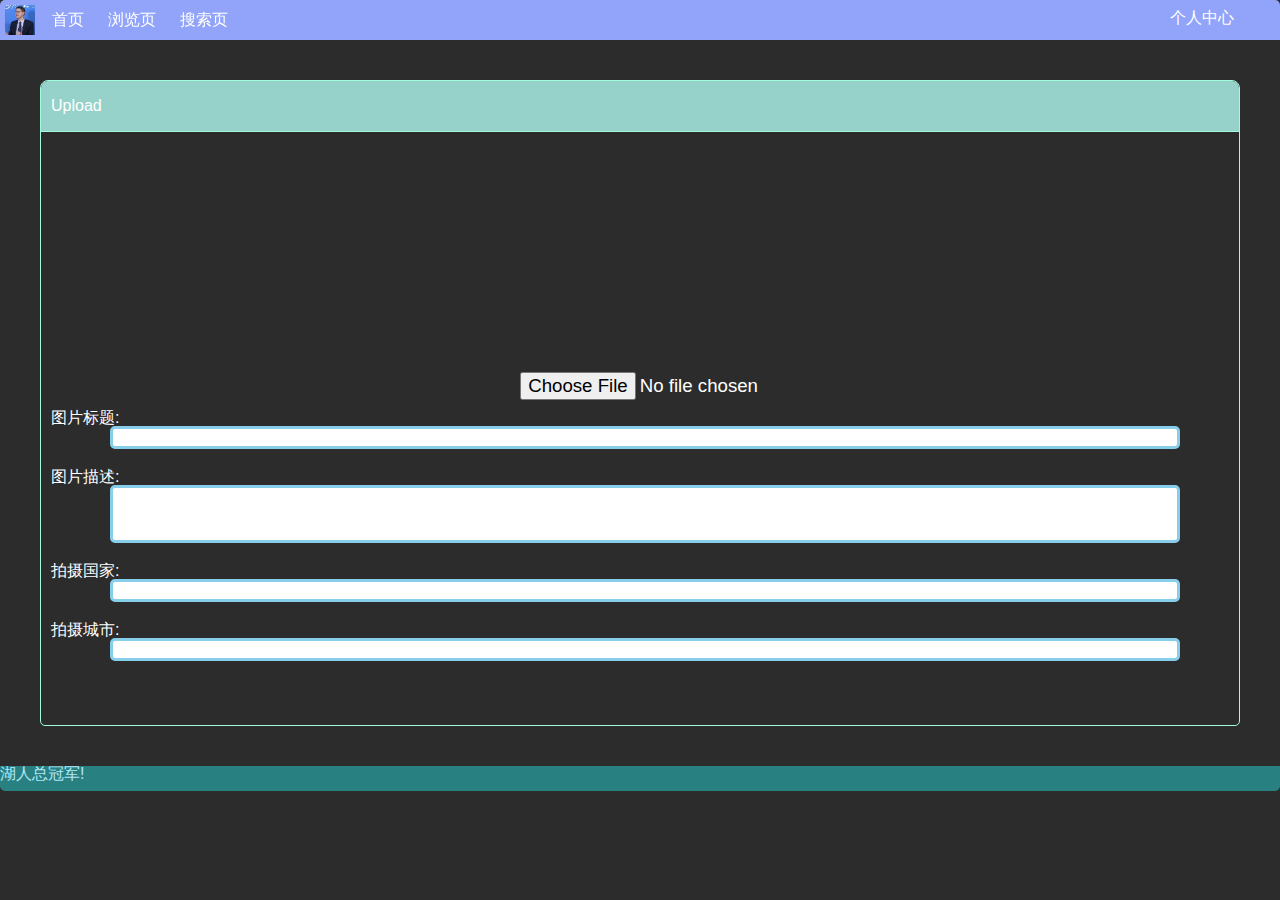
<file: src/upload.html>
<!DOCTYPE html>
<html lang="en">
<head>
    <title>搜索</title>
    <meta charset="UTF-8">
    <link rel="stylesheet" type="text/css" href="../css/reset.css">
    <link rel="stylesheet" type="text/css" href="../css/header&footer.css">
    <link rel="stylesheet" type="text/css" href="../css/upload.css">
    <script type="text/javascript">
      //图片上传预览，非IE则用了HTML5的代码，IE是用了滤镜
      function previewImage(file, MAXWIDTH, MAXHEIGHT){//MAXWIDTH、MAXHEIGHT与放预览图片的DIV——preview的大小相呼应
        var div = document.getElementById('preview');
        if (file.files && file.files[0]) {//HTML5部分
          div.innerHTML = "<img id='imghead'></img>";
          var img = document.getElementById('imghead');
          img.onload = function(){
            var rect = clacImgZoomParam(MAXWIDTH, MAXHEIGHT, img.offsetWidth, img.offsetHeight);
            img.width = rect.width;
            img.height = rect.height;
            img.style.marginTop = rect.top + 'px';
          }
          var reader = new FileReader();
          reader.onload = function(evt){
            img.src = evt.target.result;
          }
          reader.readAsDataURL(file.files[0]);
        }
        else //兼容IE
        {
          var sFilter = 'filter:progid:DXImageTransform.Microsoft.AlphaImageLoader(sizingMethod=scale,src="';
          file.select();
          var src = document.selection.createRange().text;
          div.innerHTML = "<img id='imghead'></img>";
          var img = document.getElementById('imghead');
          img.filters.item('DXImageTransform.Microsoft.AlphaImageLoader').src = src;
          var rect = clacImgZoomParam(MAXWIDTH, MAXHEIGHT, img.offsetWidth, img.offsetHeight);
          div.innerHTML = "<div style='width:" + rect.width + "px;height:" + rect.height + "px;margin-top:" + rect.top + "px;" + sFilter + src + "\"'></div>";
        }
      }
      //用于计算预览图片的大小
      function clacImgZoomParam(maxWidth, maxHeight, width, height){
        var param = {
          top: 0,
          left: 0,
          width: width,
          height: height
        };
        if (width > maxWidth || height > maxHeight) {
          rateWidth = width / maxWidth;
          rateHeight = height / maxHeight;
          if (rateWidth > rateHeight) {
            param.width = maxWidth;
            param.height = Math.round(height / rateWidth);
          }
          else {
            param.width = Math.round(width / rateHeight);
            param.height = maxHeight;
          }
        }
        param.left = Math.round((maxWidth - param.width) / 2);
        param.top = Math.round((maxHeight - param.height) / 2);
        return param;
      }
    </script>
</head>
<body>
<header>
    <nav>
        <ul id="outer">
            <li class="pic"><a href="home.html"><img src="../image/%1C%1C%1C%1C头像.jpeg" alt="头像" width="30" height="30"></a></li>
            <li class="leftside"><a href="home.html"><p>首页</p></a></li>
            <li class="leftside"><a href="browser.html"><p>浏览页</p></a></li>
            <li class="leftside"><a href="search.html"><p>搜索页</p></a></li>
            <li class="rightside">
                <div>
                    <p id="personalCenter">个人中心</p>
                    <ul id = "personalList">
                        <li class="hidden"><img src="../image/WechatIMG247.jpeg" width="20" height="20"><a href="upload.html">上传</a></li>
                        <li class="hidden"><img src="../image/WechatIMG249.jpeg" width="20" height="20"><a href="mypics.html">我的照片</a></li>
                        <li class="hidden"><img src="../image/WechatIMG248.jpeg" width="20" height="20"><a href="myfavourite.html">我的收藏</a></li>
                        <li class="hidden"><img src="../image/WechatIMG227.jpeg" width="20" height="20"><a href="../index.html">登入</a></li>
                    </ul>
                </div>
            </li>
        </ul>
    </nav>
</header>
<div class="main">
    <p class="headline">Upload</p>
    <div id="preview" style="width:320px;height:240px;"></div><!--用来放预览图片的DIV-->
    <input type="file" onchange="previewImage(this,320,240)" accept="image/*" />
    <p>
        图片标题:
        <input type="text"/>
    </p>
    <p class="describe">
        图片描述:
        <input type="text"/>
    </p>
    <p>
        拍摄国家:
        <input type="text"/>
    </p>
    <p>
        拍摄城市:
        <input type="text">
    </p>
    <div>
    <a href="mypics.html">
    <input type="button" onclick="alert('嘤嘤嘤 还不会哦')" value="上传" >
    </a>
    </div>
</div>


<footer>
    <p>湖人总冠军!</p>
</footer>

</body>
</html>
</file>
<file: css/register&login.css>
body{
    background-color: rgba(202,206,255,0.98);
}
footer{
    height: 25px;
    color: rgba(255,167,200,0.98);
    background-color: white;
    border-radius: 0 0 5px 5px;
    vertical-align: bottom;
}
.headPic{
    alignment: center;
    text-align: center;
    padding: 20px;
}
.headPic p{
    padding-top: 20px;
    font: 18pt bold;
    color: rgba(235,252,255,0.98);
}
.textFields{
    alignment: center;
    border: 1px solid rgba(255,243,188,0.98);
    width: 200px;
    border-radius:5px 5px 5px 5px;
    margin: 20px auto 40px auto;
}
.textFields h2{
    text-align: center;
    font: 14pt bold;
    line-height: 30px;
    background-color: rgba(255,243,188,0.98);
    border-radius: 5px 5px 0 0;
    color: white;
    margin-bottom: 5px;
}
.textFields p{
    color: rgba(144,127,204,0.98);
    padding: 10px;
}
.textFields input{
    padding: 10px;
    border-radius: 5px 5px 5px 5px;
    width: 120px;
    height: 10px;
    alignment: center;
}
.textFields input[value]{
    padding: 0;
    height: 25px;
    background-color: rgba(251,213,255,0.98);
    color: white;
}
.textFields input[value]:hover{
    background-color: lightsteelblue;
}
</file>
<file: css/header&footer.css>
body{
    background-color: #2c2c2c;
}
header{
    background-color: #91a4fa;
    height: 40px;
    border-radius: 5px 5px 0 0;
    margin-bottom: 20px;
    font-family: 微软雅黑 serif;
    width: 100%;
}
footer{
    height: 25px;
    border-radius: 0 0 5px 5px;
    background-color: #298081;
    vertical-align: bottom;
}
footer p{
    color: #b0e7fa;
    border-radius: 0 0 5px 5px;
}
#outer{
    display: inline;
}

.pic{
    padding: 5px;
    float: left;
}

.leftside a{
    float: left;
    color: white;
    vertical-align: center;
    padding: 10px;
    border: 5px none;
    margin: 2px;
}

.leftside :hover{
    color: lightsteelblue;
}
.leftside.chosen a{
    border-bottom: 6px solid #96d2ca ;
    padding-bottom: 5px;
}
.rightside div{
    float: right;
    color: white;
    width: 120px;
}
.rightside li a{
    padding-top: 7px;
    padding-bottom: 5px;
    color: #b0e7fa;
}
#personalCenter{
    vertical-align: center;
    padding: 10px;
}
#personalList{
    display: none;
    width: 90px;
    color: #96d2ca;
    padding: 10px 20px 10px 10px;
    vertical-align: center;
    background-color:#91a4fa;
}
.rightside :hover #personalList{
    display: block;
    position: absolute;
}
</file>
<file: css/broswer.css>
body{
    box-sizing: border-box;
}
.sidebar{
    float: left;
    margin-left: 2%;
    color: wheat;
    width: 18%;
    min-width: 80px;
    max-width: 200px;
    margin-right: 2% ;
}

.sidebar .search{
    margin: 10px;
    border: rgba(125,105,255,0.98) 1px solid;
    border-radius: 8px 8px 5px 5px;
    padding: 0;
    width: 90%;
    min-width: 80px;
    max-width: 200px;
}
.sidebar p{
    padding-top: 8px;
    border-radius: 5px 5px 0 0;
    text-align: center;
    vertical-align: center;
    color: white;
    height: 20px;
    background-color: #b0e7fa;
    margin-right:0;
}
.search input, .search button{
    margin-top: 10px;
    margin-bottom: 10px;
}
.search input{
    margin-left: 5px;
    border-radius: 5px 5px 5px 5px;
    height: 25px;
}
.search #button{
    border-radius: 3px 3px 3px 3px;
    background-color: lightsteelblue;
    color: mintcream;
    height: 25px;
    width: 40px;
}
.search #button:hover{
    color: black;
    background: darkgray;
}
.sidebar .leftBar{
    margin: 10px;
    padding: 0;
    width: 90%;
    min-width: 80px;
    max-width: 200px;
    border-radius: 8px 8px 0 0;
}
.leftBar li{
    line-height: 20px;
    color: rgba(158,252,255,0.98);
    padding: 5px 10px 5px 10px;
    vertical-align: center;
    border-bottom: 1px solid rgba(125,105,255,0.98);
    border-left: 1px solid rgba(125,105,255,0.98);
    border-right : 1px solid rgba(125,105,255,0.98);
}
.leftBar ul li:hover{
    color: lightsteelblue;
    text-align: center;
    padding-left: 10px;
}
.picCenter{
    border: rgba(32,241,239,0.98) 1px solid;
    border-radius: 8px 8px 5px 5px;
    overflow: auto;
    width: 76%;
    margin-right: 20px;
    margin-left: 2%;
    max-width: 880px;
}
.picCenter p{
    line-height: 30px;
    height: 30px;
    background-color: #a1fadd;
    padding-left: 20px;
    border-radius: 5px 5px 0 0;
    color: white;
}
.selectBar{
    text-align: left;
    padding: 15px 20px 15px 20px;
}
.selectBar select{
    width: 80px;
    height: 30px;
    padding-left: 20px;
    padding-right: 20px;
    margin-left: 5px;
    margin-right: 10px;
    background-color: rgba(202,255,241,0.98);
    color: white;
}
.selectBar input{
    width: 80px;
    height: 30px;
    background-color: lightsteelblue;
    color: white;
    border-radius: 5px 5px 5px 5px;
    border:1px solid lightsteelblue;
    margin-left: 5px;
    line-height: 25px;
}
.selectBar input[id]:hover{
    background-color: darkgray;
}
td{
    width: 180px;
    height: 180px;
    overflow: hidden;
    padding: 10px;
}
td img{
    padding: 18px;
    width: 90%;
    height: 90%;
}
.pageNumber p{
    text-align: center;
    color: lightsteelblue;
    height: 30px;
    padding: 5px;
}
</file>
<file: css/home.css>
header{
    margin-bottom: -3px;
}

footer{
    height: 35px;
}

.cover{
    width: 100%;
    height: 100%;
    margin-top: -5px;
}
td{
    padding: 10px;
}

table{
    alignment: center;
    margin-right: 1%;
    margin-left: 1%;
    width: 95%;
    padding: 10px;
}

.outerDiv{
    background-color: #91a4fa;
    width: 99%;
    border-radius: 5px 5px 5px 5px;
    height: 40%;
    padding: 5px;
    margin: 2%;

}

.box{
    position: relative;
    width: 50%;
    height: 0;
    padding-bottom: 50%;
    alignment: center;
    margin-left:auto;
    margin-right:auto;
}
h3{
    font-family: Chalkduster serif;
    font-size: 14pt;

}
p{
    font-family: Chalkduster serif;
    font-size: 14pt;
}

.box img {
    position:  absolute;
    top: 0;
    left: 0;
    width: 100%;
    height: 100%;
}

#renew{
    position: fixed;
    bottom: 2rem;
    right: 0.5rem;
    z-index: 9999;
    width: 30px;
    height: 30px;
    border-radius: 5px 5px 5px 5px;
}

#assist{
    position: fixed;
    bottom: 2rem;
    right: 3.5rem;
    z-index: 9999;
    width: 30px;
    height: 30px;
    border-radius: 5px 5px 5px 5px;
}
</file>
<file: css/myfavourite,mypics.css>
.main{
    border: 1px solid cyan;
    margin: 10px;
    border-radius: 8px 8px 8px 8px;
}
.title{
    background-color: #a1fadd;
    line-height: 25px;
    color: mintcream;
    font: 14pt normal;
    font-family: Chalkduster sans-serif ;
    border-radius: 5px 5px 0 0;
    padding-left: 10px;
}
.demonstrateBar img{
    width: 300px;
    height: auto;
    alignment: center;
    margin-left: 25%;
}
h3{
    padding: 10px 10px 10px 20px;
    font-family:Chalkduster, serif;
    font-size:18pt;
    color: rgba(32,241,239,0.98);
}
.describe p{
    font-family: Chalkduster ,serif;
    font-size: 12pt;
    padding: 10px;
    color: rgba(32,241,239,0.98);
}
.demonstrateBar input{
    margin: 5px 0px 20px 20px;
    width: 150px;
    height: 20px;
    color: #91a4fa;
    background-color: mintcream;
    border: cyan 2px solid;
    border-radius: 5px 5px 5px 5px;
}
.pageNumber{
    text-align: center;
    color: #a1fadd;

}
</file>
<file: css/picDetail.css>
body{
    background-color: #0d243e;
    height: 100%;
}
#bigBar{
    border: #91caff 1px solid;
    width: 96%;
    margin: 24px;
    border-radius: 8px 8px 8px 8px;
    overflow: auto;
}
.barHeader{
    line-height: 25px;
    padding: 3px 10px 3px 15px;
    background-color: #647aff;
    border-radius: 8px 8px 0 0;
    color: aliceblue;
}
.title{
    text-align: center;
    font: 15pt bold;
    font-family: "Gujarati Sangam MN", serif;
    padding:20px 3px 30px  3px;
    color: #91a4fa;
}
.title small{
    font: 10pt small;
    padding-left: 3px;
}
.demo{
    width: 40%;
    height: auto;
    margin:0 20px 40px 20px;
    border-radius: 6px 6px 6px 6px;

}
.right{
    float: right;
    margin-right: 10%;
    width: 40%;
    min-width: 100px;
}
.frame{
    margin: 15px;
    border: #91a4fa 1px solid;
    border-radius: 8px 8px 8px 8px;
}
.frame p{
    color: #647aff;
    padding: 5px;
    line-height: 20px;
}
.headline{
    background-color: #add7ff;
    line-height: 25px;
    border-radius: 5px 5px 0 0;
    padding-left: 5px;
}
.description {
    padding: 5px 30px 10px 30px;
    color: #c2bdff;
    font-family: "Baoli TC", serif;

}
input{
    width: inherit;
    height: 30px;
    font: 14pt normal;
    background-color: #95b1ff;
    color: #6660ff;
    border-radius: 5px 5px 5px 5px;
    margin-left: 10px;
}
</file>
<file: css/search.css>
.searchBar{
    border: #a1fadd 2px solid;
    border-radius: 8px 8px 5px 5px ;
    color: white;
    margin:5px 40px 30px 40px;
}
.searchBar p{
    background-color: #a1fadd;
    border-radius: 5px 5px 0 0;
    line-height: 30px;
    padding-left: 10px;
}
.searchBar div{
    padding: 5px;
}
input[type="text"]{
    width: 90%;
    border-radius: 5px 5px 5px 5px;
}
input[type="button"]{
    width: 150px;
    height: 30px;
    color: #91a4fa;
}

.Result{
    border: 1px solid cyan;
    margin: 20px 40px 20px 40px;
    border-radius: 8px 8px 8px 8px;

}
.describe{
    background-color: #a1fadd;
    line-height: 25px;
    color: mintcream;
    font: 14pt normal;
    font-family: Chalkduster sans-serif ;
    border-radius: 5px 5px 0 0;
    padding-left: 10px;
}
.picture{
    border: 1px solid #a1fadd;
    padding: 20px;
    overflow: auto;
}
.picture img[alt]{
    height: auto;
    alignment: center;
    margin-left: 5%;
    margin-right: 0;
    width: 30%;
}
.picture div{
    float: right;
    width: 55%;
    margin-right: 5%;
}
h3{
    padding: 10px 10px 10px 10px;
    font-family:Chalkduster, serif;
    font-size:18pt;
    color: rgba(32,241,239,0.98);
}
.picture p{
    font-family: Chalkduster ,serif;
    font-size: 12pt;
    padding: 10px;
    color: rgba(32,241,239,0.98);
    margin-right: 0;
}

.pageNumber{
    text-align: center;
    color: #a1fadd;

}
</file>
<file: css/upload.css>
.main{
    border-radius: 8px 8px 5px 5px;
    border: 1px solid #a1fadd;
    margin: 40px;
    overflow: auto;
}
input[type="file"]{
    color: white;
    margin-left: 40%;
    font-size: 14pt;
}
.headline{
    border-radius: 5px 5px 0 0;
    background-color: #96d2ca;
    border-bottom: 1px solid #a1fadd;
    line-height: 30px;
}
.main p{
    color: white;
    padding: 10px;
}
p input{
    border-radius: 5px 5px 5px 5px;
    border: 3px solid skyblue;
    display: block;
    width: 90%;
    alignment: center;
    margin-left: 5%;
}
.describe input{
    width: 90%;
    alignment: center;
    height: 50px;
}
a input[type="button"]{
    margin: 15px 30%;
    color: #91a4fa;
    height: 2%;
    width: 100px;

}
a{
    alignment: center;
}
</file>
